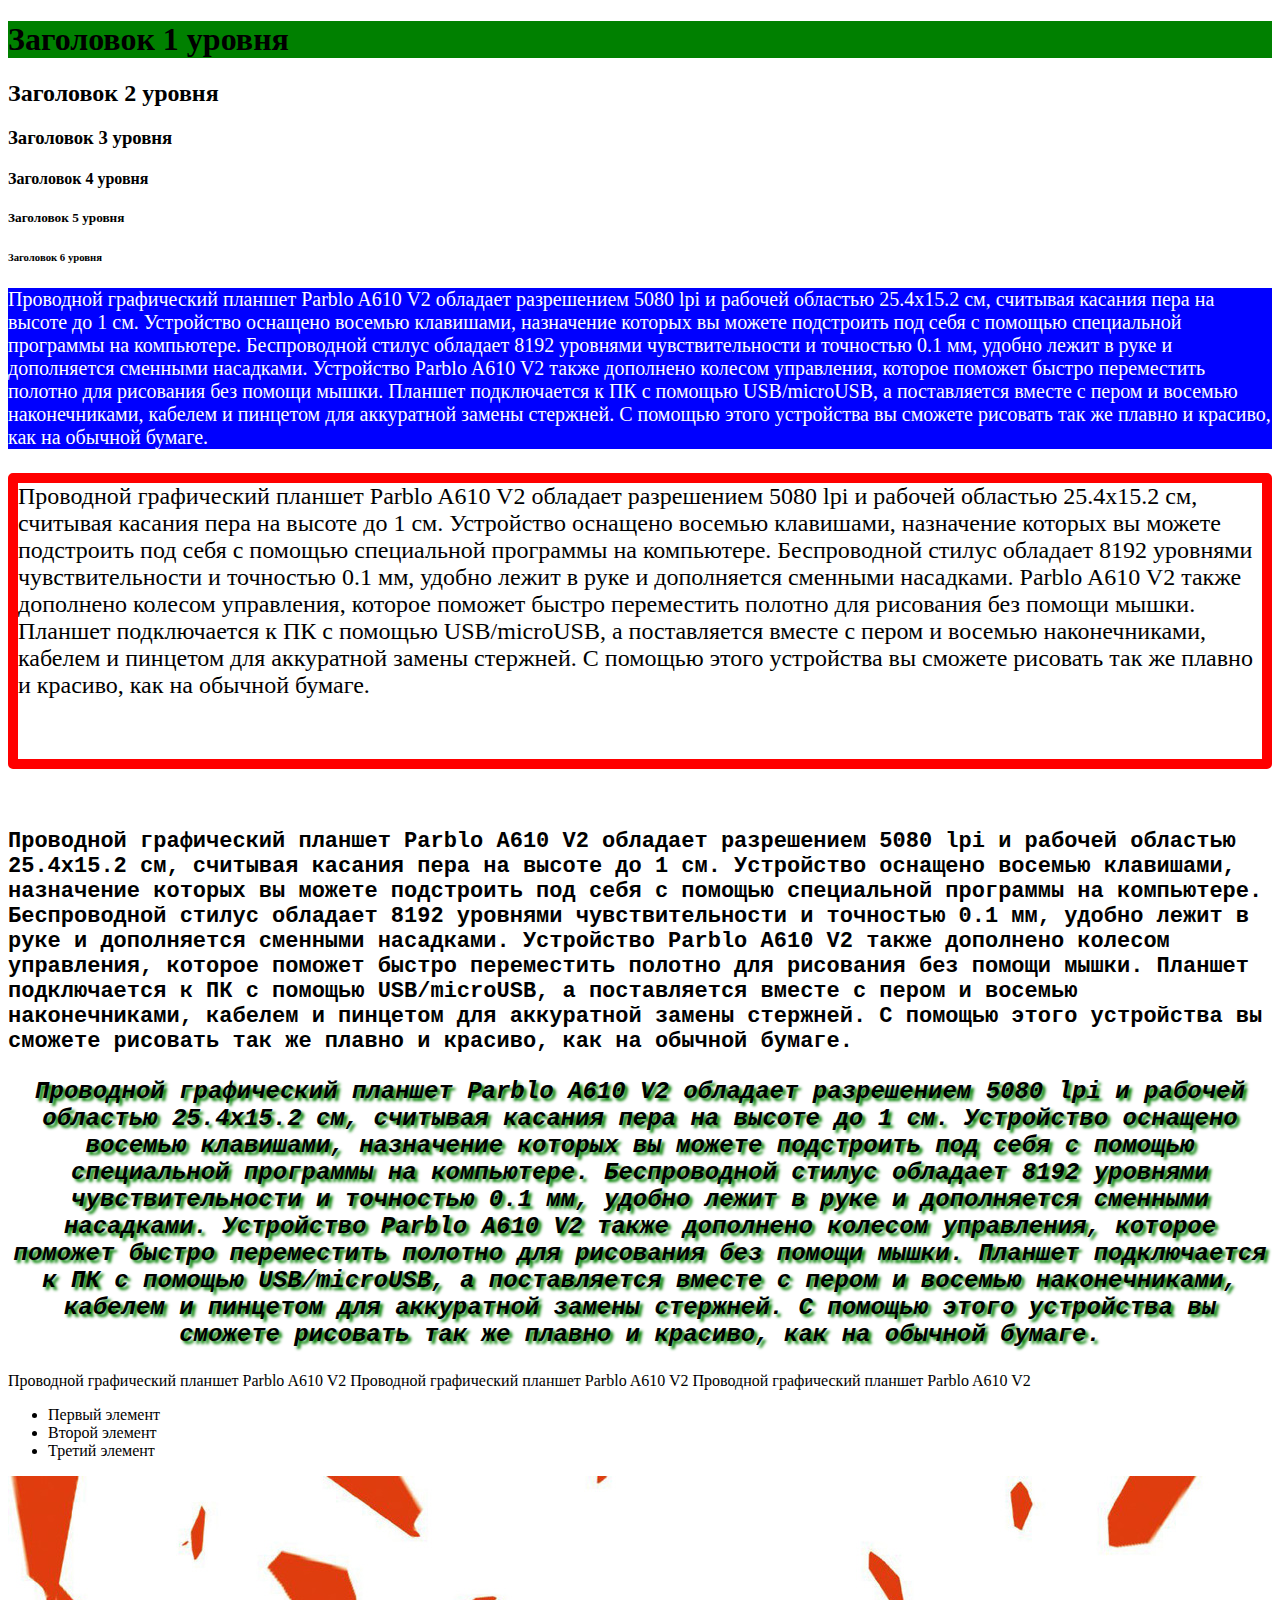
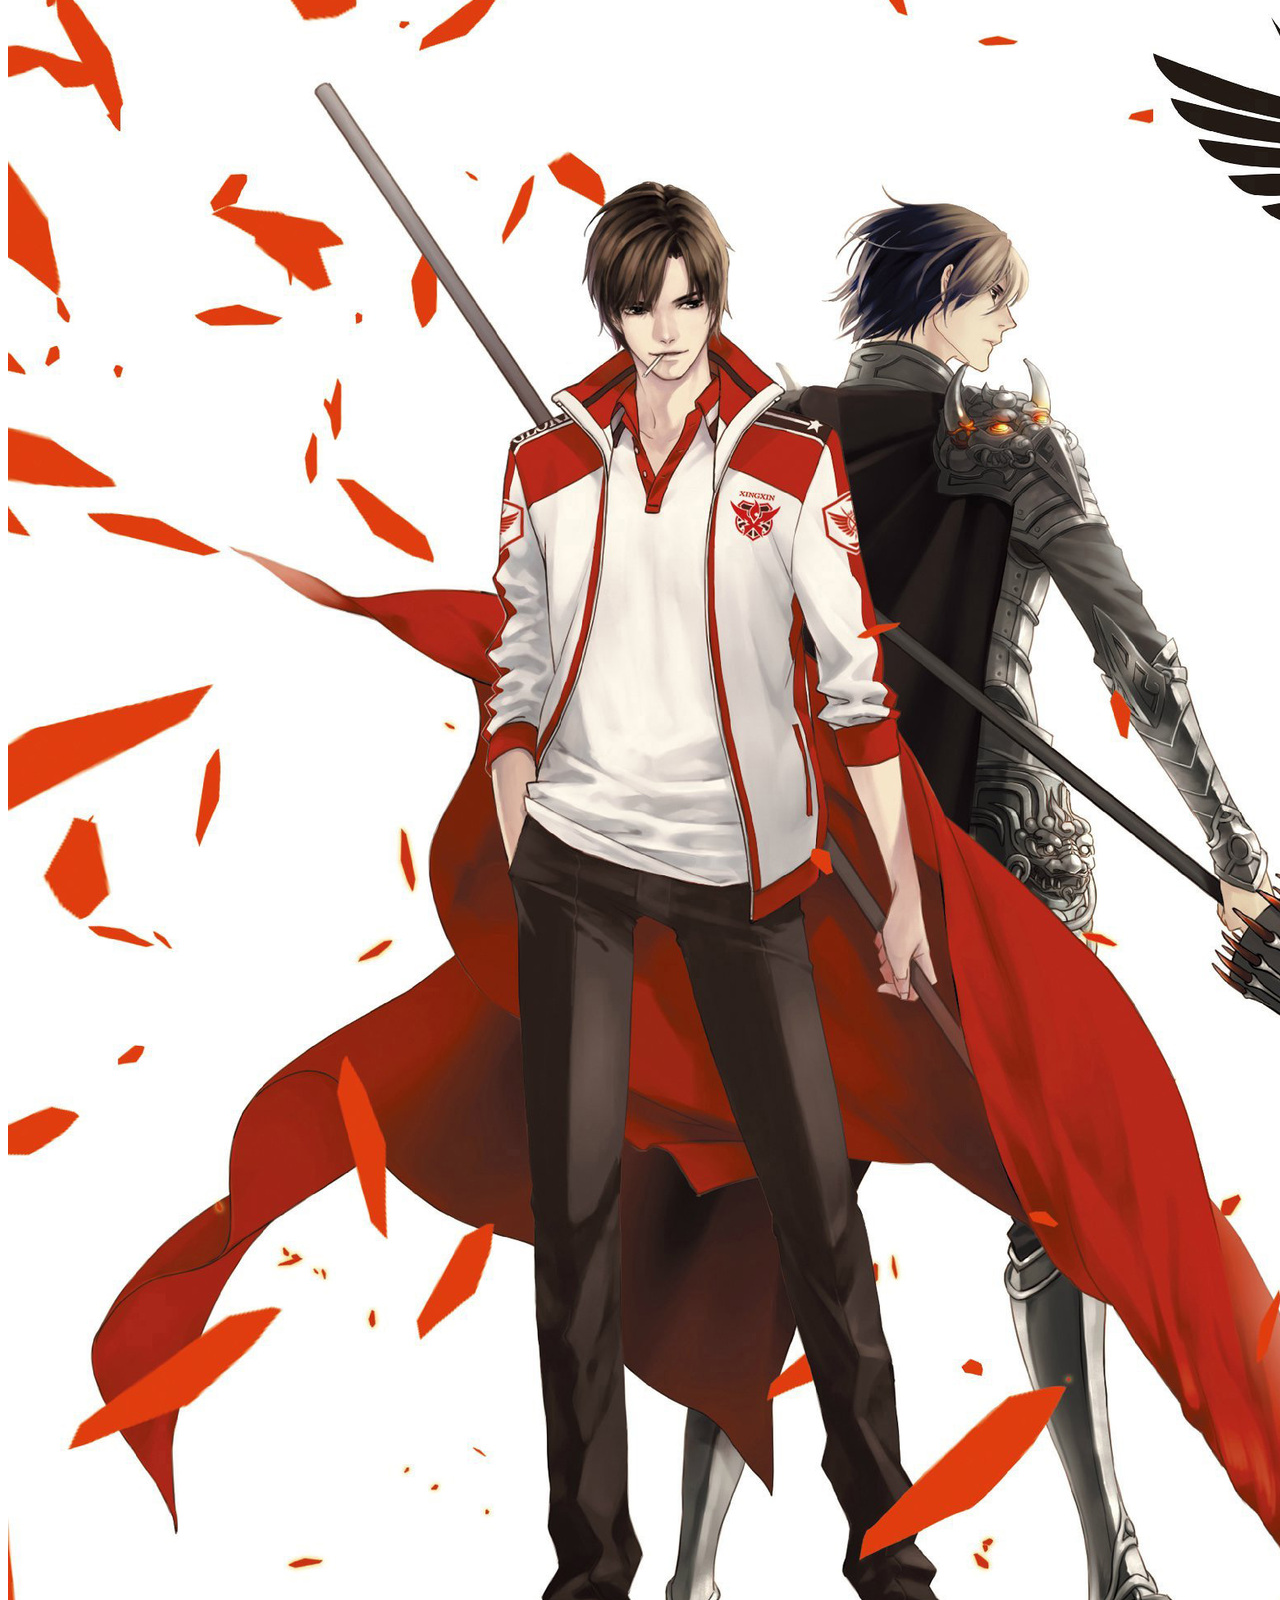
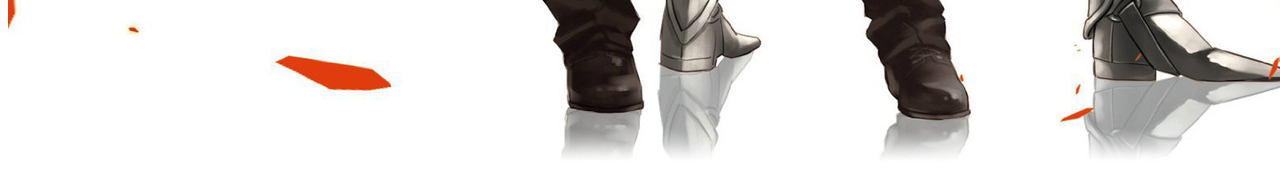
<file: les_2/index.html>
<!DOCTYPE html>
<html lang="en">
<head>
    <meta charset="UTF-8">
    <meta name="viewport" content="width=device-width, initial-scale=1.0">
    <link rel="stylesheet" href="style.css">
    <title>Наш первый каписайт</title>
</head>
<body>
    <h1>Заголовок 1 уровня</h1>
    <h2>Заголовок 2 уровня</h2>
    <h3>Заголовок 3 уровня</h3>
    <h4>Заголовок 4 уровня</h4>
    <h5>Заголовок 5 уровня</h5>
    <h6>Заголовок 6 уровня</h6>
    <p class="pharagraf-1">Проводной графический планшет Parblo A610 V2 обладает разрешением
        5080 lpi и рабочей областью 25.4x15.2 см, считывая касания пера на 
        высоте до 1 см. Устройство оснащено восемью клавишами, назначение 
        которых вы можете подстроить под себя с помощью специальной 
        программы на компьютере. Беспроводной стилус обладает 8192 
        уровнями чувствительности и точностью 0.1 мм, удобно лежит 
        в руке и дополняется сменными насадками.
        Устройство Parblo A610 V2 также дополнено колесом управления, 
        которое поможет быстро переместить полотно для рисования без 
        помощи мышки. Планшет подключается к ПК с помощью USB/microUSB, 
        а поставляется вместе с пером и восемью наконечниками, кабелем и 
        пинцетом для аккуратной замены стержней. С помощью этого устройства 
        вы сможете рисовать так же плавно и красиво, как на обычной бумаге.</p>
    <p class="pharagraf-2">Проводной графический планшет Parblo A610 V2 обладает разрешением
        5080 lpi и рабочей областью 25.4x15.2 см, считывая касания пера на 
        высоте до 1 см. Устройство оснащено восемью клавишами, назначение 
        которых вы можете подстроить под себя с помощью специальной 
        программы на компьютере. Беспроводной стилус обладает 8192 
        уровнями чувствительности и точностью 0.1 мм, удобно лежит 
        в руке и дополняется сменными насадками.
             Parblo A610 V2 также дополнено колесом управления, 
        которое поможет быстро переместить полотно для рисования без 
        помощи мышки. Планшет подключается к ПК с помощью USB/microUSB, 
        а поставляется вместе с пером и восемью наконечниками, кабелем и 
        пинцетом для аккуратной замены стержней. С помощью этого устройства 
        вы сможете рисовать так же плавно и красиво, как на обычной бумаге.</p>
    <p class="pharagraf-3">Проводной графический планшет Parblo A610 V2 обладает разрешением
        5080 lpi и рабочей областью 25.4x15.2 см, считывая касания пера на 
        высоте до 1 см. Устройство оснащено восемью клавишами, назначение 
        которых вы можете подстроить под себя с помощью специальной 
        программы на компьютере. Беспроводной стилус обладает 8192 
        уровнями чувствительности и точностью 0.1 мм, удобно лежит 
        в руке и дополняется сменными насадками.
        Устройство Parblo A610 V2 также дополнено колесом управления, 
        которое поможет быстро переместить полотно для рисования без 
        помощи мышки. Планшет подключается к ПК с помощью USB/microUSB, 
        а поставляется вместе с пером и восемью наконечниками, кабелем и 
        пинцетом для аккуратной замены стержней. С помощью этого устройства 
        вы сможете рисовать так же плавно и красиво, как на обычной бумаге.</p>

    <p class="pharagraf-4">Проводной графический планшет Parblo A610 V2 обладает разрешением
        5080 lpi и рабочей областью 25.4x15.2 см, считывая касания пера на 
        высоте до 1 см. Устройство оснащено восемью клавишами, назначение 
        которых вы можете подстроить под себя с помощью специальной 
        программы на компьютере. Беспроводной стилус обладает 8192 
        уровнями чувствительности и точностью 0.1 мм, удобно лежит 
        в руке и дополняется сменными насадками.
        Устройство Parblo A610 V2 также дополнено колесом управления, 
        которое поможет быстро переместить полотно для рисования без 
        помощи мышки. Планшет подключается к ПК с помощью USB/microUSB, 
        а поставляется вместе с пером и восемью наконечниками, кабелем и 
        пинцетом для аккуратной замены стержней. С помощью этого устройства 
        вы сможете рисовать так же плавно и красиво, как на обычной бумаге.</p>
    
    <div>
        <span>Проводной графический планшет Parblo A610 V2</span>
        <span>Проводной графический планшет Parblo A610 V2</span>
        <span>Проводной графический планшет Parblo A610 V2</span>
    </div>
    <ul>
        <li>Первый элемент</li>
        <li>Второй элемент</li>
        <li>Третий элемент</li>
    </ul>
    <img src="The King's avatar.jpg"> 
</body>
</html>
</file>
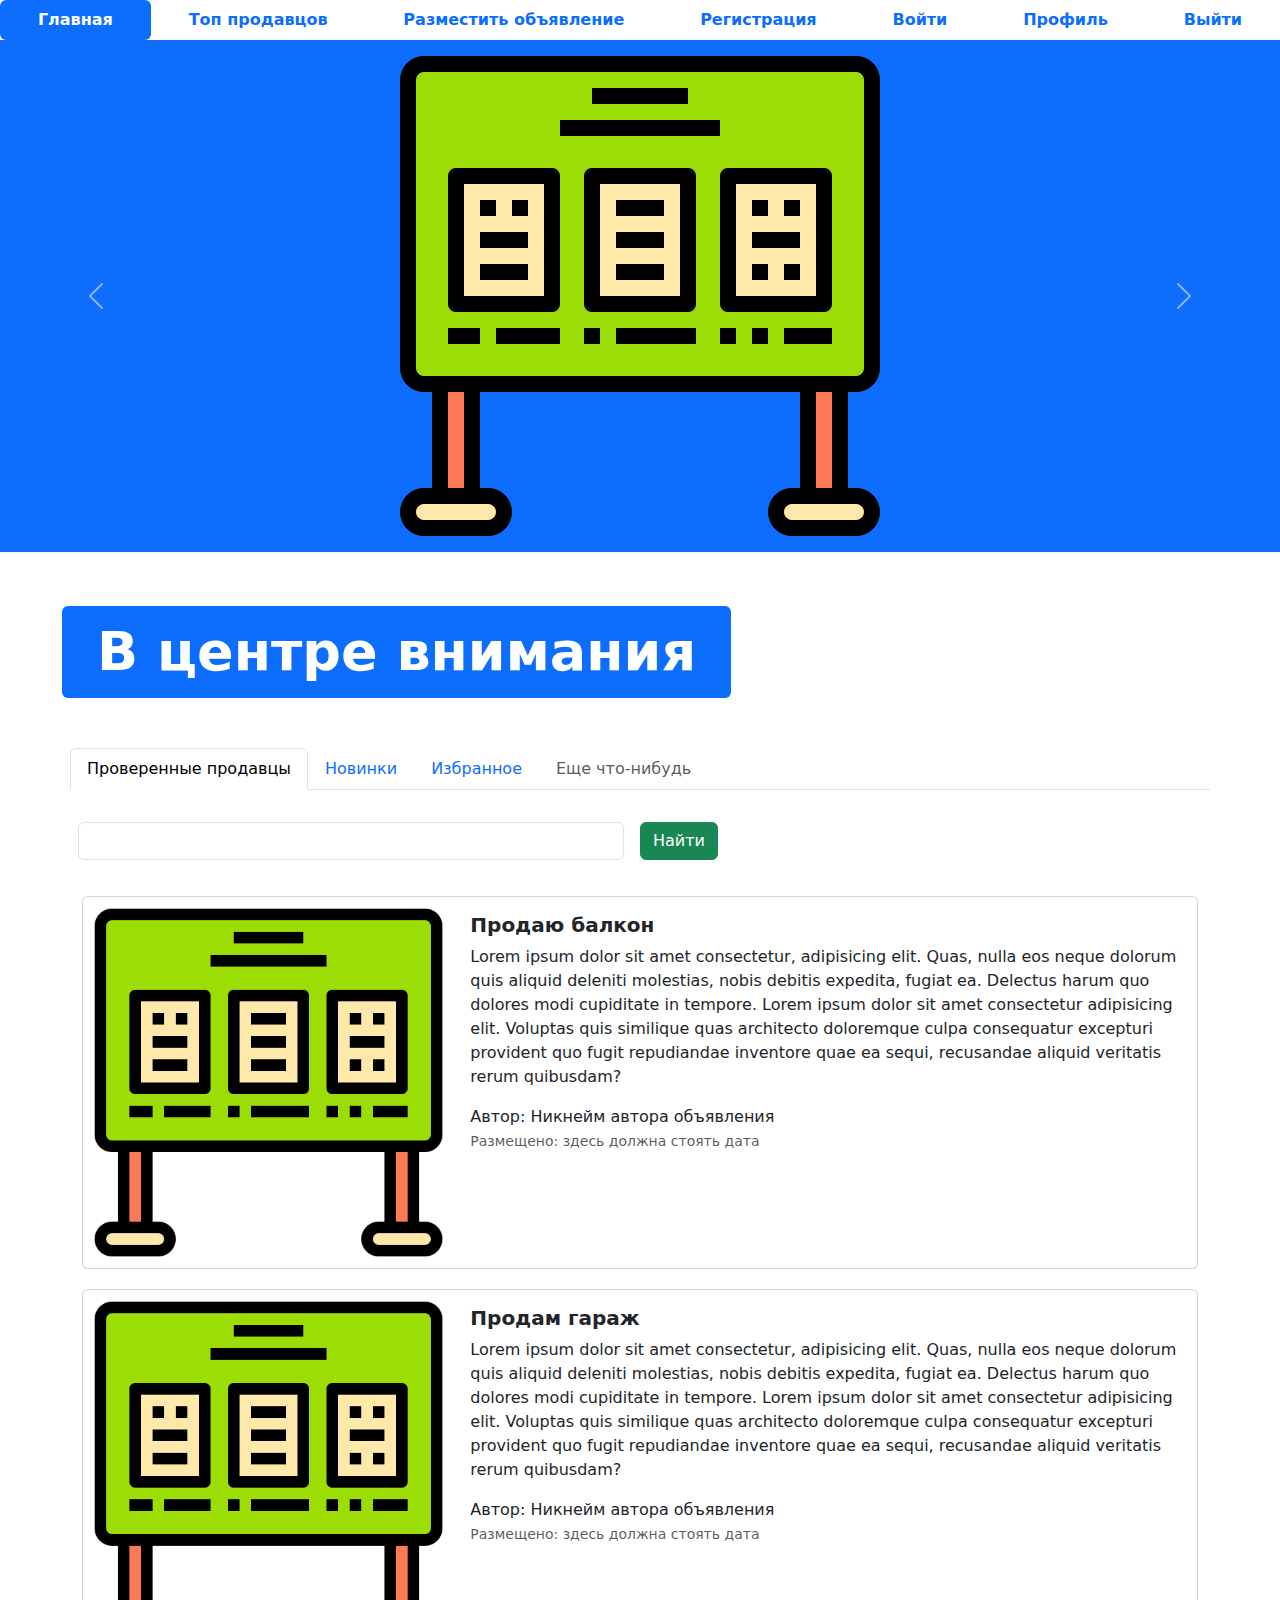
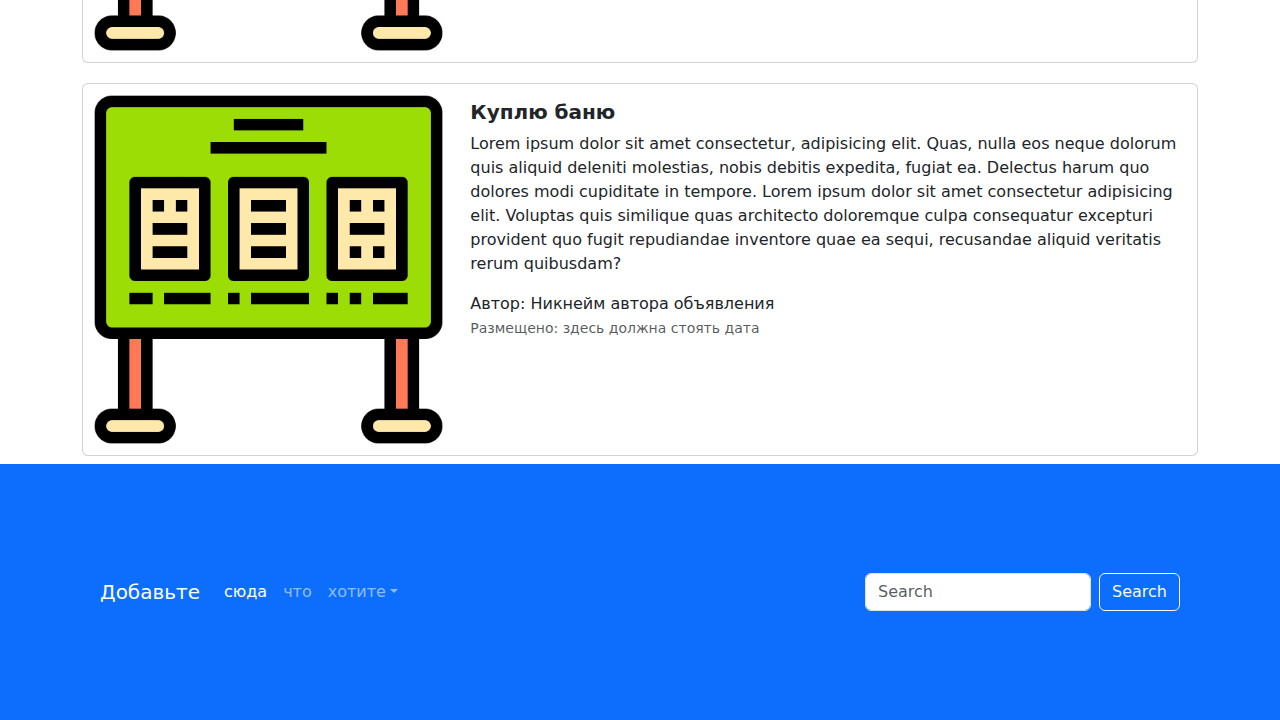
<file: my_site/site/index.html>
<!DOCTYPE html>
<html lang="en">

<head>
  <meta charset="UTF-8">
  <meta http-equiv="X-UA-Compatible" content="IE=edge">
  <meta name="viewport" content="width=device-width, initial-scale=1.0">
  <link rel="shortcut icon" href="img/favicon.ico" type="image/x-icon">
  <link href="css/bootstrap.min.css" rel="stylesheet">
  <link rel="stylesheet" href="css/fontello.css">
  <title>Index</title>
</head>

<body>
<ul class="nav nav-pills sticky-top bg-white nav-fill">
  <li class="nav-item">
    <a class="nav-link active" aria-current="page" href="index.html">
      <span style="font-weight: bold;">Главная</span>
    </a>
  </li>
  <li class="nav-item">
    <a class="nav-link" href="top-sellers.html"><span style="font-weight: bold;">Топ продавцов</span>
    </a>
  </li>
  <li class="nav-item">
    <a class="nav-link" href="advertisement-post.html">
      <span style="font-weight: bold;">Разместить объявление</span>
    </a>
  </li>
  <li class="nav-item">
    <a class="nav-link" href="register.html">
      <span style="font-weight: bold;">Регистрация</span>
    </a>
  </li>
  <li class="nav-item">
    <a class="nav-link" href="login.html">
      <span style="font-weight: bold;">Войти</span>
    </a>
  </li>
  <li class="nav-item">
    <a class="nav-link" href="profile.html">
      <span style="font-weight: bold;">Профиль</span>
    </a>
  </li>
  <li class="nav-item">
    <a class="nav-link" href="#">
      <span style="font-weight: bold;">Выйти</span>
    </a>
  </li>
</ul>

<div id="carouselExampleControls" class="carousel slide bg-primary" data-bs-ride="carousel">
  <div class="carousel-inner">
    <div class="carousel-item active">
      <img src="img/adv.png" class="mx-auto d-block w-33" alt="...">
    </div>
    <div class="carousel-item">
      <img src="img/adv.png" class="mx-auto d-block w-33" alt="...">
    </div>
    <div class="carousel-item">
      <img src="img/adv.png" class="mx-auto d-block w-33" alt="...">
    </div>
  </div>
  <button class="carousel-control-prev" type="button" data-bs-target="#carouselExampleControls" data-bs-slide="prev">
    <span class="carousel-control-prev-icon" aria-hidden="true"></span>
    <span class="visually-hidden">Предыдущий</span>
  </button>
  <button class="carousel-control-next" type="button" data-bs-target="#carouselExampleControls" data-bs-slide="next">
    <span class="carousel-control-next-icon" aria-hidden="true"></span>
    <span class="visually-hidden">Следующий</span>
  </button>
</div>
<div class="container" style="margin: 50px;">
  <div class="display-2">
    <span class="badge bg-primary">В центре внимания</span>
  </div>
</div>
<div class="container">
  <div class="row">
    <ul class="nav nav-tabs bg-white">
      <li class="nav-item">
        <a class="nav-link active" aria-current="page" href="#">Проверенные продавцы</a>
      </li>
      <li class="nav-item">
        <a class="nav-link" href="#">Новинки</a>
      </li>
      <li class="nav-item">
        <a class="nav-link" href="#">Избранное</a>
      </li>
      <li class="nav-item">
        <a class="nav-link disabled" href="#" tabindex="-1" aria-disabled="true">Еще что-нибудь</a>
      </li>
    </ul>
    <form class="row g-3">
      <div class="col-auto w-50">
        <input type="text" class="form-control">
      </div>
      <div class="col-auto">
        <button type="submit" class="btn btn-success mb-3">Найти</button>
      </div>
    </form>
  </div>
  <div class="col">
    <div class="card mb-2" style="max-width: 1200px; margin-top: 20px;">
      <div class="row g-0">
        <div class="col-md-4">
          <a href="advertisement.html" class="nav-link">
            <img src="img/adv.png" class="img-fluid rounded-start" alt="Card title">
          </a>
        </div>
        <div class="col-md-8">
          <div class="card-body">
            <h5 class="card-title">
              <a href="advertisement.html" class="nav-link"><strong>Продаю балкон</strong></a>
            </h5>
            <a href="advertisement.html" class="nav-link">
              <p class="card-text">
                Lorem ipsum dolor sit amet consectetur, adipisicing elit. Quas, nulla eos neque dolorum quis aliquid
                deleniti molestias, nobis debitis expedita, fugiat ea. Delectus harum quo dolores modi cupiditate in
                tempore. Lorem ipsum dolor sit amet consectetur adipisicing elit. Voluptas quis similique quas
                architecto doloremque culpa consequatur excepturi provident quo fugit repudiandae inventore quae ea
                sequi, recusandae aliquid veritatis rerum quibusdam?
              </p>
              <span>Автор: Никнейм автора объявления</span>
              <p class="card-text"><small class="text-muted">Размещено: здесь должна стоять дата</small></p>
            </a>
          </div>
        </div>
      </div>
    </div>
    <div class="card mb-2" style="max-width: 1200px; margin-top: 20px;">
      <div class="row g-0">
        <div class="col-md-4">
          <a href="advertisement.html" class="nav-link">
            <img src="img/adv.png" class="img-fluid rounded-start" alt="Card title">
          </a>
        </div>
        <div class="col-md-8">
          <div class="card-body">
            <h5 class="card-title">
              <a href="advertisement.html" class="nav-link"><strong>Продам гараж</strong></a>
            </h5>
            <a href="advertisement.html" class="nav-link">
              <p class="card-text">
                Lorem ipsum dolor sit amet consectetur, adipisicing elit. Quas, nulla eos neque dolorum quis aliquid
                deleniti molestias, nobis debitis expedita, fugiat ea. Delectus harum quo dolores modi cupiditate in
                tempore. Lorem ipsum dolor sit amet consectetur adipisicing elit. Voluptas quis similique quas
                architecto doloremque culpa consequatur excepturi provident quo fugit repudiandae inventore quae ea
                sequi, recusandae aliquid veritatis rerum quibusdam?
              </p>
              <span>Автор: Никнейм автора объявления</span>
              <p class="card-text"><small class="text-muted">Размещено: здесь должна стоять дата</small></p>
            </a>
          </div>
        </div>
      </div>
    </div>
    <div class="card mb-2" style="max-width: 1200px; margin-top: 20px;">
      <div class="row g-0">
        <div class="col-md-4">
          <a href="advertisement.html" class="nav-link">
            <img src="img/adv.png" class="img-fluid rounded-start" alt="Card title">
          </a>
        </div>
        <div class="col-md-8">
          <div class="card-body">
            <h5 class="card-title">
              <a href="advertisement.html" class="nav-link"><strong>Куплю баню</strong></a>
            </h5>
            <a href="advertisement.html" class="nav-link">
              <p class="card-text">
                Lorem ipsum dolor sit amet consectetur, adipisicing elit. Quas, nulla eos neque dolorum quis aliquid
                deleniti molestias, nobis debitis expedita, fugiat ea. Delectus harum quo dolores modi cupiditate in
                tempore. Lorem ipsum dolor sit amet consectetur adipisicing elit. Voluptas quis similique quas
                architecto doloremque culpa consequatur excepturi provident quo fugit repudiandae inventore quae ea
                sequi, recusandae aliquid veritatis rerum quibusdam?
              </p>
              <span>Автор: Никнейм автора объявления</span>
              <p class="card-text"><small class="text-muted">Размещено: здесь должна стоять дата</small></p>
            </a>
          </div>
        </div>
      </div>
    </div>
  </div>
</div>
<footer style="padding: 100px;" class="bg-primary">
  <nav class="navbar navbar-expand-sm navbar-dark">
    <a class="navbar-brand" href="#">Добавьте</a>
    <button class="navbar-toggler d-lg-none" type="button" data-bs-toggle="collapse"
            data-bs-target="#collapsibleNavId" aria-controls="collapsibleNavId" aria-expanded="false"
            aria-label="Toggle navigation"></button>
    <div class="collapse navbar-collapse" id="collapsibleNavId">
      <ul class="navbar-nav me-auto mt-2 mt-lg-0">
        <li class="nav-item">
          <a class="nav-link active" href="#" aria-current="page">сюда<span
                  class="visually-hidden">(current)</span></a>
        </li>
        <li class="nav-item">
          <a class="nav-link" href="#">что</a>
        </li>
        <li class="nav-item dropdown">
          <a class="nav-link dropdown-toggle" href="#" id="dropdownId" data-bs-toggle="dropdown" aria-haspopup="true"
             aria-expanded="false">хотите</a>
          <div class="dropdown-menu" aria-labelledby="dropdownId">
            <a class="dropdown-item" href="#">например</a>
            <a class="dropdown-item" href="#">ссылки на социальные сети</a>
          </div>
        </li>
      </ul>
      <form class="d-flex my-2 my-lg-0">
        <input class="form-control me-sm-2" type="text" placeholder="Search">
        <button class="btn btn-outline-light my-2 my-sm-0" type="submit">Search</button>
      </form>
    </div>
  </nav>
</footer>
<script src="js/bootstrap.bundle.min.js"></script>
</body>

</html>
</file>
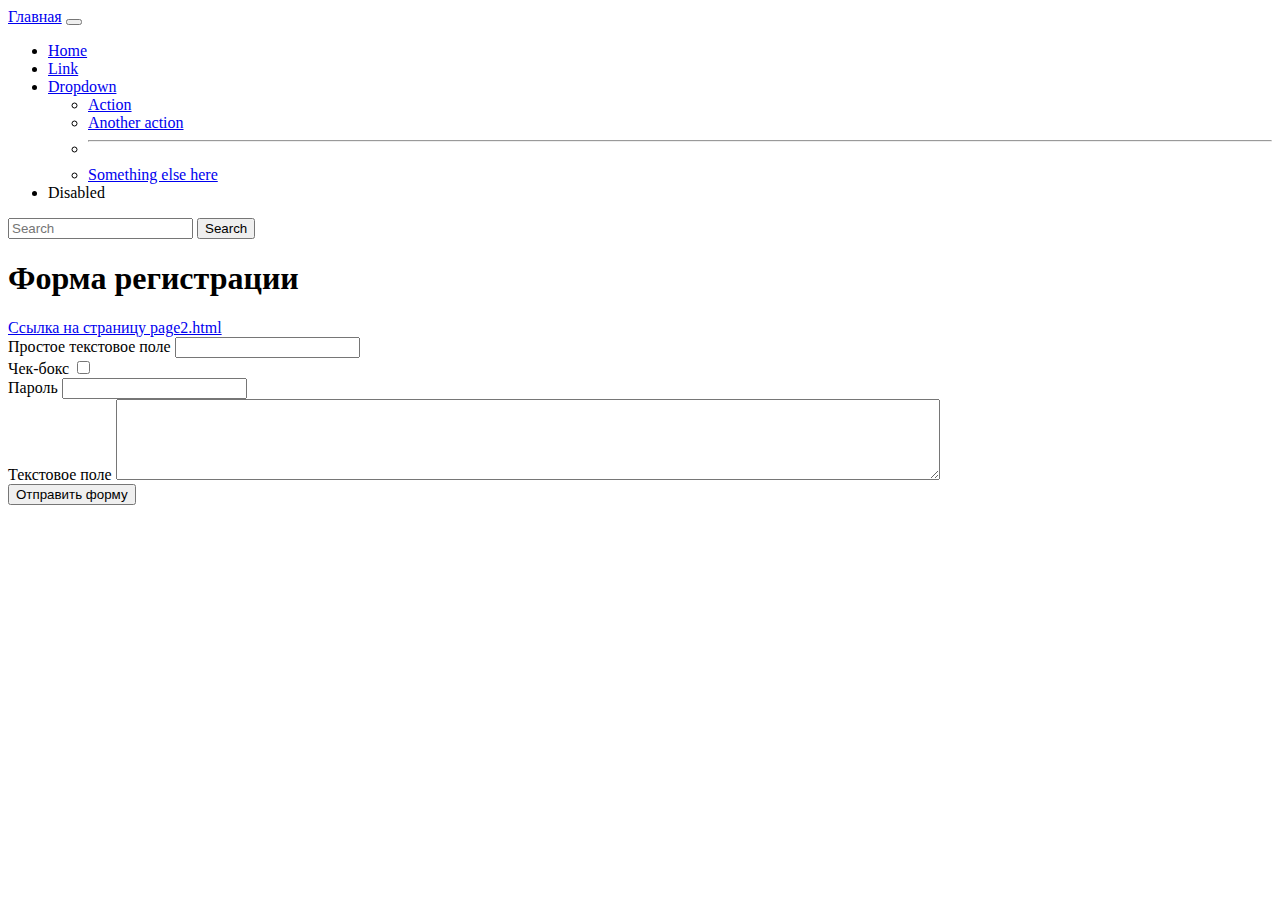
<file: les_3/page1.html>
<!DOCTYPE html>
<html lang="en">
<head>
    <meta charset="UTF-8">
    <meta name="viewport" content="width=device-width, initial-scale=1.0">
    <link href="https://cdn.jsdelivr.net/npm/bootstrap@5.3.0/dist/css/bootstrap.min.css" rel="stylesheet" integrity="sha384-9ndCyUaIbzAi2FUVXJi0CjmCapSmO7SnpJef0486qhLnuZ2cdeRhO02iuK6FUUVM" crossorigin="anonymous">
    <title>Document</title>
</head>
<body>
    <nav class="navbar navbar-expand-lg bg-body-tertiary">
    <div class="container-fluid">
        <a class="navbar-brand" href="#">Главная</a>
        <button class="navbar-toggler" type="button" data-bs-toggle="collapse" data-bs-target="#navbarSupportedContent" aria-controls="navbarSupportedContent" aria-expanded="false" aria-label="Toggle navigation">
        <span class="navbar-toggler-icon"></span>
        </button>
        <div class="collapse navbar-collapse" id="navbarSupportedContent">
        <ul class="navbar-nav me-auto mb-2 mb-lg-0">
            <li class="nav-item">
            <a class="nav-link active" aria-current="page" href="#">Home</a>
            </li>
            <li class="nav-item">
            <a class="nav-link" href="#">Link</a>
            </li>
            <li class="nav-item dropdown">
            <a class="nav-link dropdown-toggle" href="#" role="button" data-bs-toggle="dropdown" aria-expanded="false">
                Dropdown
            </a>
            <ul class="dropdown-menu">
                <li><a class="dropdown-item" href="#">Action</a></li>
                <li><a class="dropdown-item" href="#">Another action</a></li>
                <li><hr class="dropdown-divider"></li>
                <li><a class="dropdown-item" href="#">Something else here</a></li>
            </ul>
            </li>
            <li class="nav-item">
            <a class="nav-link disabled">Disabled</a>
            </li>
        </ul>
        <form class="d-flex" role="search">
            <input class="form-control me-2" type="search" placeholder="Search" aria-label="Search">
            <button class="btn btn-outline-success" type="submit">Search</button>
        </form>
        </div>
    </div>
    </nav>

  <h1 class="text-center">Форма регистрации</h1>
  <div class="text-center mx-5">
    <a href="page2.html" target="_blank" class="btn btn-secondary">Ссылка на страницу page2.html</a>
  </div>
  <form action="" class="mx-5">
    <div class="mb-3">
      <label class="form-label" for="field1">Простое текстовое поле</label>
      <input type="text" class="form-control" id="field1">
    </div>
    <div class="mb-3">
      <label class="form-label" for="field2">Чек-бокс</label>
      <input type="checkbox" class="form-check-input" id="field2">
    </div>
    <div class="mb-3">
      <label class="form-label" for="field3">Пароль</label>
      <input type="password" class="form-control" id="field3">
    </div>

    <div class="mb-3">
      <label class="form-label">Текстовое поле</label>
      <textarea name="" cols="100" rows="5" class="form-control"></textarea>
    </div>

    <input type="button" value="Отправить форму" class="btn btn-success">
  </form>

</body>
</html>
</file>
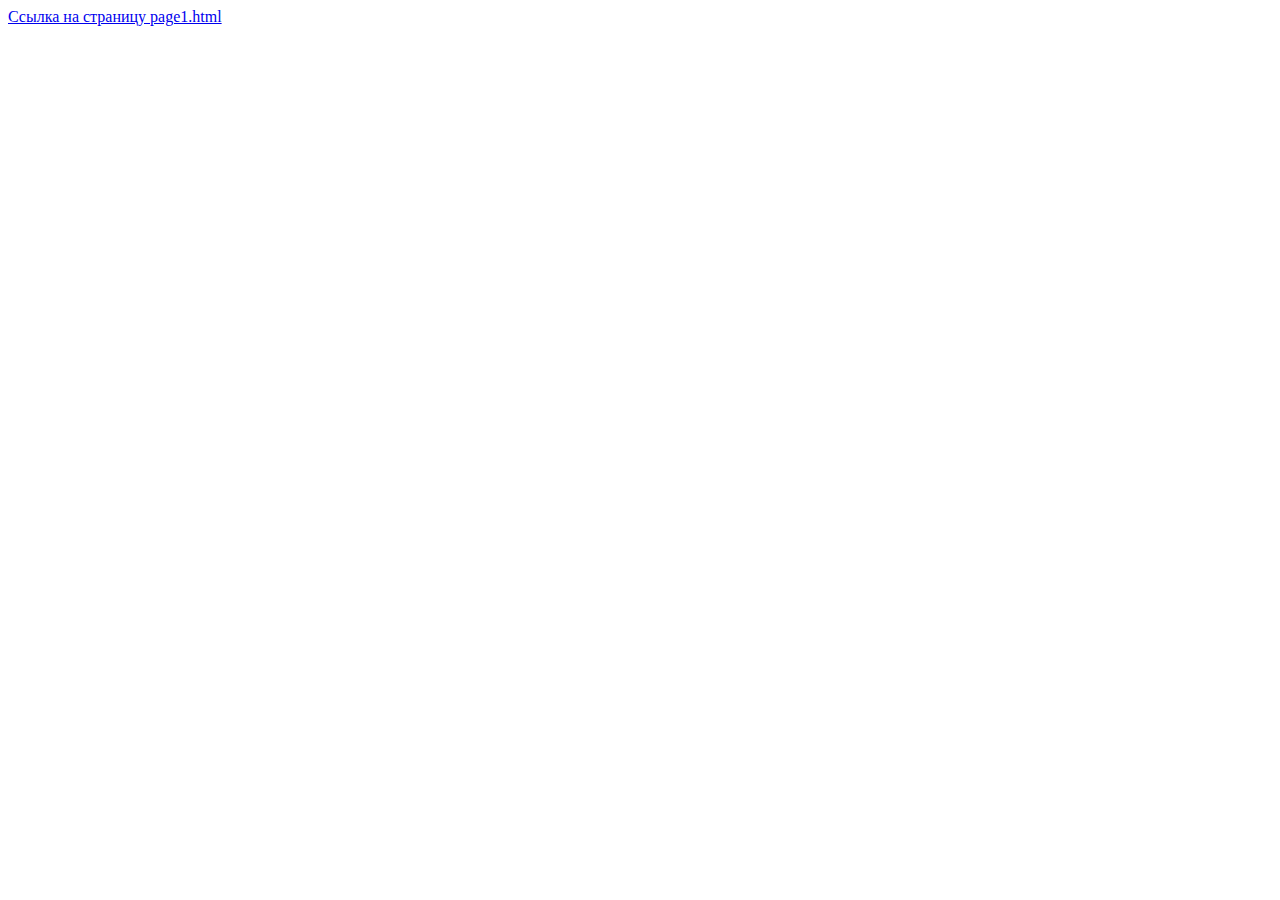
<file: les_3/page2.html>
<!DOCTYPE html>
<html lang="en">
<head>
    <meta charset="UTF-8">
    <meta name="viewport" content="width=device-width, initial-scale=1.0">
    <title>Document</title>
</head>
<body>
    <a href="page1.html" target="_blank">Ссылка на страницу page1.html</a>
</body>
</html>
</file>
<file: les_2/style.css>
h1 {
    background: green;
}
.pharagraf-1 {
    background: blue;
    font-size: 20px;
    color: white;
}
.pharagraf-2 {
    border: 10px solid red;
    border-radius: 5px;
    font-size: 24px;
    margin-bottom: 60px;
    padding-bottom: 60px;
}
.pharagraf-3 {
    font-weight: bold;
    font-size: 22px;
    font-family: 'Courier New', Courier, monospace;
}
.pharagraf-4 {
    font-weight: bold;
    font-size: 24px;
    font-family: 'Courier New', Courier, monospace;
    font-style: italic;
    text-align: center;
    text-shadow: green 3px 3px 3px;
}
</file>
<file: my_site/site/css/fontello.css>
@font-face {
  font-family: 'fontello';
  src: url('../font/fontello.eot?42172333');
  src: url('../font/fontello.eot?42172333#iefix') format('embedded-opentype'),
       url('../font/fontello.woff2?42172333') format('woff2'),
       url('../font/fontello.woff?42172333') format('woff'),
       url('../font/fontello.ttf?42172333') format('truetype'),
       url('../font/fontello.svg?42172333#fontello') format('svg');
  font-weight: normal;
  font-style: normal;
}
/* Chrome hack: SVG is rendered more smooth in Windozze. 100% magic, uncomment if you need it. */
/* Note, that will break hinting! In other OS-es font will be not as sharp as it could be */
/*
@media screen and (-webkit-min-device-pixel-ratio:0) {
  @font-face {
    font-family: 'fontello';
    src: url('../font/fontello.svg?42172333#fontello') format('svg');
  }
}
*/
 
 [class^="icon-"]:before, [class*=" icon-"]:before {
  font-family: "fontello";
  font-style: normal;
  font-weight: normal;
  speak: never;
 
  display: inline-block;
  text-decoration: inherit;
  width: 1em;
  margin-right: .2em;
  text-align: center;
  /* opacity: .8; */
 
  /* For safety - reset parent styles, that can break glyph codes*/
  font-variant: normal;
  text-transform: none;
 
  /* fix buttons height, for twitter bootstrap */
  line-height: 1em;
 
  /* Animation center compensation - margins should be symmetric */
  /* remove if not needed */
  margin-left: .2em;
 
  /* you can be more comfortable with increased icons size */
  /* font-size: 120%; */
 
  /* Font smoothing. That was taken from TWBS */
  -webkit-font-smoothing: antialiased;
  -moz-osx-font-smoothing: grayscale;
 
  /* Uncomment for 3D effect */
  /* text-shadow: 1px 1px 1px rgba(127, 127, 127, 0.3); */
}
 
.icon-phone:before { content: '\e800'; } /* '' */
.icon-location:before { content: '\e801'; } /* '' */
.icon-heart:before { content: '\e802'; } /* '' */
.icon-upload-cloud-outline:before { content: '\e803'; } /* '' */
.icon-chart-bar:before { content: '\e804'; } /* '' */
.icon-help:before { content: '\e805'; } /* '' */
.icon-thumbs-up:before { content: '\e806'; } /* '' */
.icon-group:before { content: '\e807'; } /* '' */
.icon-down-open:before { content: '\e808'; } /* '' */
.icon-left-open:before { content: '\e809'; } /* '' */
.icon-right-open:before { content: '\e80a'; } /* '' */
.icon-up-open:before { content: '\e80b'; } /* '' */
.icon-down-dir:before { content: '\e80c'; } /* '' */
.icon-up-dir:before { content: '\e80d'; } /* '' */
.icon-left-dir:before { content: '\e80e'; } /* '' */
.icon-right-dir:before { content: '\e80f'; } /* '' */
.icon-twitter:before { content: '\f099'; } /* '' */
.icon-facebook:before { content: '\f09a'; } /* '' */
.icon-github-circled:before { content: '\f09b'; } /* '' */
.icon-list-numbered:before { content: '\f0cb'; } /* '' */
.icon-mail-alt:before { content: '\f0e0'; } /* '' */
.icon-mobile:before { content: '\f10b'; } /* '' */
.icon-code:before { content: '\f121'; } /* '' */
.icon-rouble:before { content: '\f158'; } /* '' */
.icon-youtube-play:before { content: '\f16a'; } /* '' */
.icon-instagram:before { content: '\f16d'; } /* '' */
.icon-vkontakte:before { content: '\f189'; } /* '' */
.icon-file-video:before { content: '\f1c8'; } /* '' */
.icon-paper-plane:before { content: '\f1d8'; } /* '' */
.icon-chart-line:before { content: '\f201'; } /* '' */
</file>
